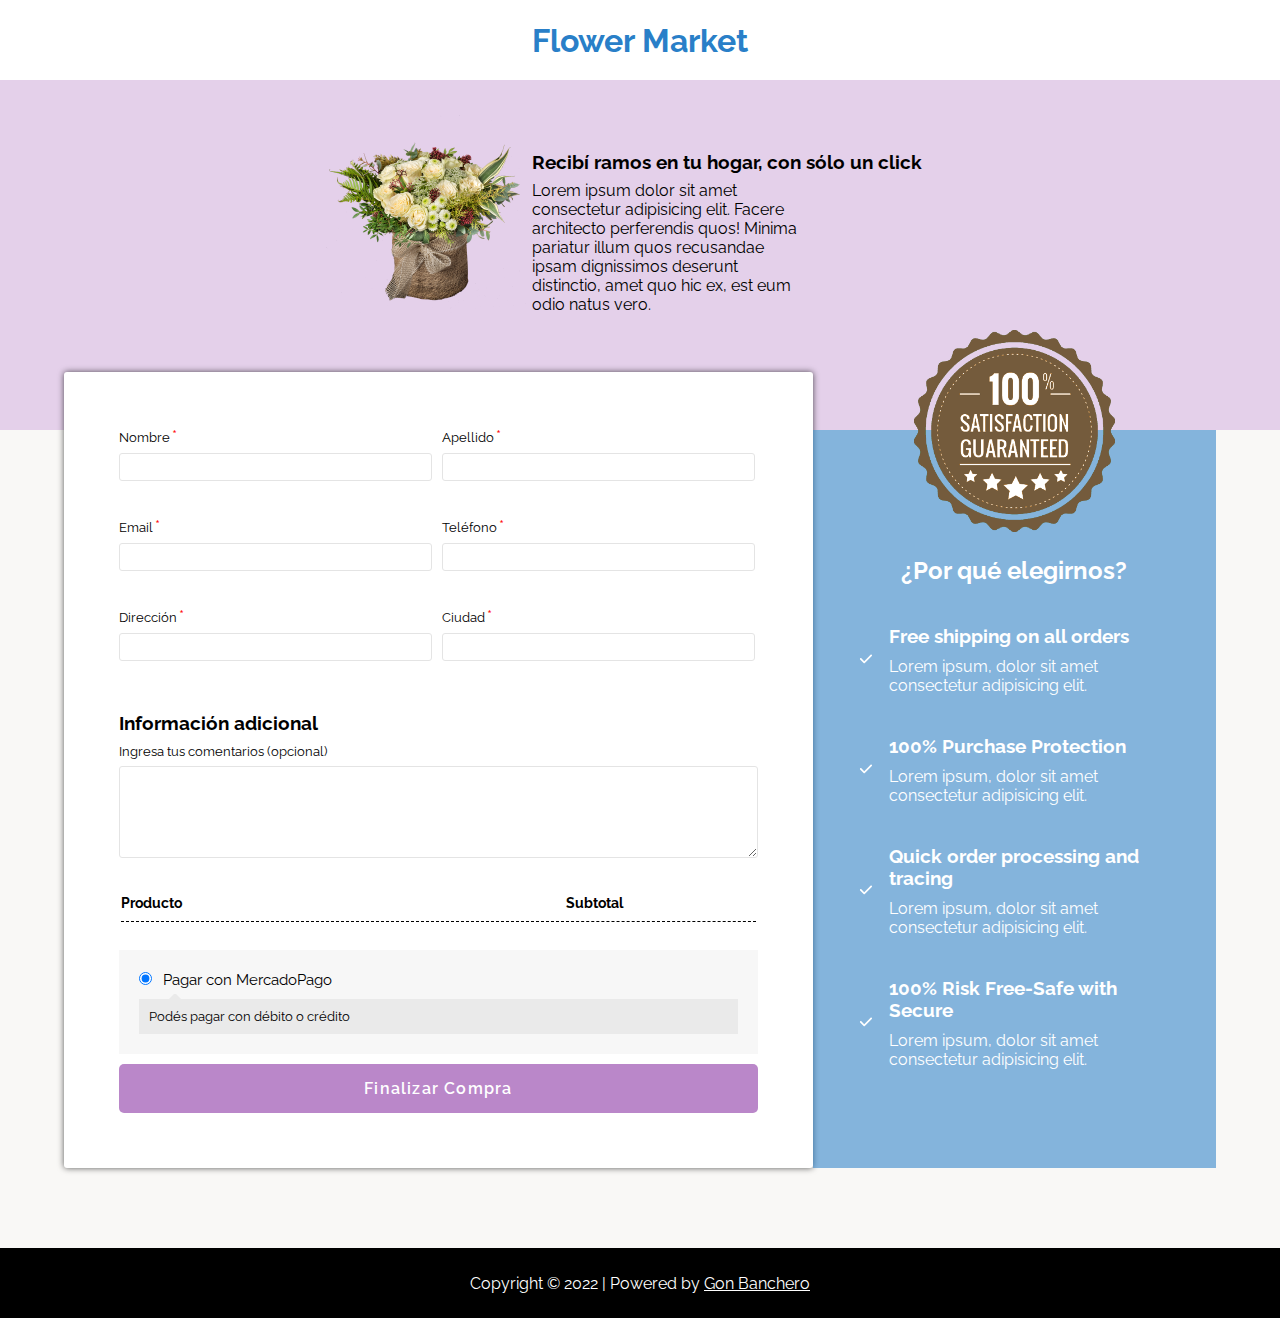
<file: checkout.html>
<!DOCTYPE html>
<html lang="en">

<head>
    <meta charset="UTF-8">
    <meta http-equiv="X-UA-Compatible" content="IE=edge">
    <meta name="viewport" content="width=device-width, initial-scale=1.0">
    <link rel="stylesheet" href="css/styles.css">
    <link rel="stylesheet" href="css/checkout.css">
    <link rel="stylesheet" href="css/checkout-mediaqueries.css">

    <title>Flower Market</title>
</head>

<body id="body-container">

    <!-- header section starts -->

    <header class="header-container">
        <div class="logo-container">
            <a href="./index.html">
                <h1>Flower Market</h1>
            </a>
        </div>

    </header>

    <!-- header section ends -->

    <!-- Checkout section starts-->

    <div class="main-background">
        <div class="checkout-header">
            <div class="checkout-header-left">
                <img src="assets/checkout-image.png" alt="" srcset="">
            </div>
            <div class="checkout-header-center">
                <h3>Recibí ramos en tu hogar, con sólo un click</h3>
                <p>Lorem ipsum dolor sit amet consectetur adipisicing elit. Facere architecto perferendis quos! Minima
                    pariatur illum quos recusandae ipsam dignissimos deserunt distinctio, amet quo hic ex, est eum odio
                    natus vero.</p>
            </div>

        </div>
    </div>

    <div class="checkout-background">
        <main class="checkout">
            <div class="checkout-form-main">

                <div class="checkout-form-container">

                    <div class="form-left">
                        <div class="checkout-form" id="checkout-form">
                            <label for="first-name-field" class="required">Nombre</label>
                            <input type="text" id="first-name-field">
                            <small>Hay un error</small>
                        </div>
                        <div class="checkout-form" id="checkout-form">
                            <label for="last-name-field" class="required">Apellido</label>
                            <input type="text" id="last-name-field">
                            <small>Hay un error</small>
                        </div>
                        <div class="checkout-form" id="checkout-form">
                            <label for=" email-field" class="required">Email</label>
                            <input type="email" id="email-field">
                            <small>Hay un error</small>
                        </div>
                        <div class="checkout-form" id="checkout-form">
                            <label for="phone-field" class="required">Teléfono</label>
                            <input type="text" id="phone-field">
                            <small>Hay un error</small>
                        </div>
                        <div class="checkout-form" id="checkout-form">
                            <label for="adress-field" class="required">Dirección</label>
                            <input type="text" id="adress-field">
                            <small>Hay un error</small>
                        </div>
                        <div class="checkout-form" id="checkout-form">
                            <label for="city-field" class="required">Ciudad</label>
                            <input type="text" id="city-field">
                            <small>Hay un error</small>
                        </div>
                    </div>

                </div>



                <div class="additional-info">
                    <h3>Información adicional</h3>
                    <label for="city-field">Ingresa tus comentarios (opcional)</label>
                    <textarea name="textarea" rows="5" cols="100%" id="additional-info"></textarea>
                </div>

                <div class="checkout-order">
                    <table class="checkout-products">
                        <thead>
                            <tr class="thead">
                                <th class="table-70">Producto</th>
                                <th class="table-30">Subtotal</th>
                            </tr>
                        </thead>
                        <tbody id="tbody-items">
                            <!-- Acá se renderizan los productos del carrito -->
                        </tbody>
                        <tfoot>
                            <tr class="subtotal" id="tfoot-subtotal">
                                <!-- Acá se imprime el subtotal -->
                            </tr>
                            <tr class="shipping-total" id="tfoot-shipping">
                                <!-- Acá se imprime el envio -->
                            </tr>
                            <tr class="order-total" id="order-total">
                                <!-- Acá se imprime el total -->
                            </tr>
                        </tfoot>

                    </table>

                    <div class="checkout-payment">
                        <div class="medio-de-pago">
                            <input type="radio" id="mercado-pago" checked>
                            <label>Pagar con MercadoPago</label>
                            <div class="checkout-payment-details">
                                <p>Podés pagar con débito o crédito</p>
                                <div class="flechita">
                                </div>
                            </div>
                        </div>
                        <!-- <div class="medio-de-pago">
                            <input type="radio" id="efectivo">
                            <label>Pagar en Efectivo</label>
                            <div class="checkout-payment-details">
                                <p>Podés pagar en efectivo o con tarjeta</p>
                                <div class="flechita">
                                </div>
                            </div>
                        </div> -->

                    </div>

                    <button class="finalizar-compra" id="finalizar-compra">Finalizar Compra</button>
                </div>
            </div>

            <div class="checkout-reviews">
                <div class="review-image">
                    <img src="assets/guarantee.png" alt="">
                </div>
                <h2>¿Por qué elegirnos? </h2>
                <div class="reasons">
                    <i><svg aria-hidden="true" focusable="false" data-prefix="fas" data-icon="check"
                            class="svg-inline--fa fa-check" role="img" xmlns="http://www.w3.org/2000/svg"
                            viewBox="0 0 512 512">
                            <path fill="currentColor"
                                d="M480 128c0 8.188-3.125 16.38-9.375 22.62l-256 256C208.4 412.9 200.2 416 192 416s-16.38-3.125-22.62-9.375l-128-128C35.13 272.4 32 264.2 32 256c0-18.28 14.95-32 32-32c8.188 0 16.38 3.125 22.62 9.375L192 338.8l233.4-233.4C431.6 99.13 439.8 96 448 96C465.1 96 480 109.7 480 128z">
                            </path>
                        </svg></i>
                    <div class="textos">
                        <h3>Free shipping on all orders

                        </h3>
                        <p>Lorem ipsum, dolor sit amet consectetur adipisicing elit. </p>
                    </div>

                </div>

                <div class="reasons">
                    <i><svg aria-hidden="true" focusable="false" data-prefix="fas" data-icon="check"
                            class="svg-inline--fa fa-check" role="img" xmlns="http://www.w3.org/2000/svg"
                            viewBox="0 0 512 512">
                            <path fill="currentColor"
                                d="M480 128c0 8.188-3.125 16.38-9.375 22.62l-256 256C208.4 412.9 200.2 416 192 416s-16.38-3.125-22.62-9.375l-128-128C35.13 272.4 32 264.2 32 256c0-18.28 14.95-32 32-32c8.188 0 16.38 3.125 22.62 9.375L192 338.8l233.4-233.4C431.6 99.13 439.8 96 448 96C465.1 96 480 109.7 480 128z">
                            </path>
                        </svg></i>
                    <div class="textos">
                        <h3>100% Purchase Protection

                        </h3>
                        <p>Lorem ipsum, dolor sit amet consectetur adipisicing elit. </p>
                    </div>

                </div>

                <div class="reasons">
                    <i><svg aria-hidden="true" focusable="false" data-prefix="fas" data-icon="check"
                            class="svg-inline--fa fa-check" role="img" xmlns="http://www.w3.org/2000/svg"
                            viewBox="0 0 512 512">
                            <path fill="currentColor"
                                d="M480 128c0 8.188-3.125 16.38-9.375 22.62l-256 256C208.4 412.9 200.2 416 192 416s-16.38-3.125-22.62-9.375l-128-128C35.13 272.4 32 264.2 32 256c0-18.28 14.95-32 32-32c8.188 0 16.38 3.125 22.62 9.375L192 338.8l233.4-233.4C431.6 99.13 439.8 96 448 96C465.1 96 480 109.7 480 128z">
                            </path>
                        </svg></i>
                    <div class="textos">
                        <h3>Quick order processing and tracing

                        </h3>
                        <p>Lorem ipsum, dolor sit amet consectetur adipisicing elit. </p>
                    </div>

                </div>


                <div class="reasons">
                    <i><svg aria-hidden="true" focusable="false" data-prefix="fas" data-icon="check"
                            class="svg-inline--fa fa-check" role="img" xmlns="http://www.w3.org/2000/svg"
                            viewBox="0 0 512 512">
                            <path fill="currentColor"
                                d="M480 128c0 8.188-3.125 16.38-9.375 22.62l-256 256C208.4 412.9 200.2 416 192 416s-16.38-3.125-22.62-9.375l-128-128C35.13 272.4 32 264.2 32 256c0-18.28 14.95-32 32-32c8.188 0 16.38 3.125 22.62 9.375L192 338.8l233.4-233.4C431.6 99.13 439.8 96 448 96C465.1 96 480 109.7 480 128z">
                            </path>
                        </svg></i>
                    <div class="textos">
                        <h3>100% Risk Free-Safe with Secure
                        </h3>
                        <p>Lorem ipsum, dolor sit amet consectetur adipisicing elit. </p>
                    </div>

                </div>

            </div>


    </div>
    </main>
    </div>

    <footer class="footer">
        <p>Copyright © 2022 | Powered by <a href="https://gonbanchero.com" target="_blank">Gon Banchero</a></p>
    </footer>




    <!-- Checkout section ends-->

    <script src="scripts/checkout.js" type="module"></script>
    <script src="scripts/products.js" type="module"></script>


</body>

</html>
</file>
<file: css/styles.css>
@import url('https://fonts.googleapis.com/css2?family=Raleway:ital,wght@0,400;0,700;1,400&display=swap');

:root {
	--primario: #297fc8;
	--secundario: #ba87c9;
	--textos: #030303;
	--lightgray: #f7f7f7;
	--error-color: #e74c3c;
	--success-color: #2ecc71;
}

* {
	margin: 0;
	padding: 0;
	box-sizing: border-box;
	outline: none;
	border: none;
	text-decoration: none;
	font-family: Raleway;
	position: relative;
}

/* ========== HEADER SECTION ========== */

.logo-container a {
	text-transform: none;
	color: var(--primario);
}

.header-container {
	display: flex;
	justify-content: space-around;
	align-items: center;
	margin: 0 auto;
	width: 70%;
	margin: 0 auto;
	height: 80px;
	padding: 20px 0px;
	background-color: white;
	transition: 0.6s;
}

.logo-container {
	color: var(--primario);
}

.navbar-container {
	position: relative;
}
.navbar-items {
	list-style: none;
	display: flex;
}

.navbar-items li {
	margin-right: 2rem;
	text-transform: uppercase;
}

.navbar-items li:last-of-type {
	margin-right: 0px;
}

.navbar-link {
	color: var(--textos);
	font-size: 15px;
}

.navbar-link:hover {
	color: var(--secundario);
}

.login-container {
	display: flex;
	justify-content: center;
	align-items: center;
	gap: 12px;
}
.login-button {
	color: var(--secundario);
	background-color: #fff;
	border: 1px solid var(--secundario);
	padding: 12px 20px;
	border-radius: 5px;
	cursor: pointer;
	font-size: 14px;
}

.login-button:hover {
	background-color: var(--secundario);
	color: #fff;
}

.signup-button {
	background-color: var(--secundario);
	color: #fff;
	border: 1px solid var(--secundario);
	padding: 12px 20px;
	border-radius: 5px;
	cursor: pointer;
	font-size: 14px;
}

.signup-button:hover {
	background-color: #b470c9;
}

.cart-button {
	position: relative;
}

.cart-button img {
	width: 25px;
	cursor: pointer;
}

.notification {
	position: absolute;
	background-color: var(--secundario);
	color: #fff;
	font-size: 12px;
	padding: 2px 7px;
	border-radius: 50px;
	left: 20px;
	top: 20px;
}

/* ========== MODAL CARRITO ========== */

.offcanvas {
	position: absolute;
	z-index: 2000;
	width: 500px;
	height: 100vh;
	background-color: #fff;
	border-radius: 10px 0px 0px 10px;
	right: 0;
	top: 0;
	-webkit-animation: slide-in-right 0.5s cubic-bezier(0.25, 0.46, 0.45, 0.94)
		both;
	animation: slide-in-right 0.5s cubic-bezier(0.25, 0.46, 0.45, 0.94) both;
	overflow: scroll;
}

@-webkit-keyframes slide-in-right {
	0% {
		-webkit-transform: translateX(1000px);
		transform: translateX(1000px);
		opacity: 0;
	}
	100% {
		-webkit-transform: translateX(0);
		transform: translateX(0);
		opacity: 1;
	}
}
@keyframes slide-in-right {
	0% {
		-webkit-transform: translateX(1000px);
		transform: translateX(1000px);
		opacity: 0;
	}
	100% {
		-webkit-transform: translateX(0);
		transform: translateX(0);
		opacity: 1;
	}
}

.offcanvas-header {
	display: flex;
	background-color: var(--secundario);
	padding: 10px 20px;
	justify-content: space-between;
	align-items: center;
	width: 100%;
}

.offcanvas-header h5 {
	width: 50%;
	font-size: 1.1rem;
	color: #fff;
	font-weight: 400;
}

.offcanvas-header .close-modal {
	text-align: right;
	width: 50%;
}
.offcanvas-header .close-modal button {
	border: 1px solid #fff;
	padding: 5px 9px;
	border-radius: 100px;
	background-color: transparent;
	color: #fff;
	font-size: 1rem;
	cursor: pointer;
}

.cart-list-headers {
	display: flex;
	flex-direction: row;
	justify-content: space-between;
	align-items: center;
	padding: 15px 20px;
	border-bottom: 1px solid var(--secundario);
}

.noproducts-notification {
	padding: 10px 10px;
	border: 1px solid var(--secundario);
	border-radius: 10px;
	width: 80%;
	margin: 25px auto;
}

.noproducts-notification p {
	text-align: center;
}

.close-button {
	position: absolute;
	right: 10px;
	top: 10px;
	cursor: pointer;
}

.cart-modal-products {
	display: flex;
	flex-direction: column;
	justify-content: space-between;
	align-items: center;
}

.product {
	display: flex;
	justify-content: space-between;
	align-items: center;
	width: 100%;
	padding: 10px 0px;
	border-bottom: 1px solid var(--lightgray);
}

.cart-title {
	max-width: 88px;
	padding-left: 20px;
}

.cart-quantity {
	display: flex;
	justify-content: space-between;
	align-items: center;
	gap: 10px;
}

.cart-quantity .sumar {
	color: red;
	font-weight: 400;
	font-size: 20px;
	cursor: pointer;
}

.cart-quantity .restar {
	color: red;
	font-weight: 400;
	font-size: 20px;
	cursor: pointer;
}

.cart-delete {
	padding-right: 20px;
}

.cart-list-headers h2 {
	font-size: 1rem;
}

.total-cart {
	padding: 0px 20px 20px 20px;
	border-bottom: 1px solid var(--secundario);
}

.total-sum {
	margin-top: 15px;
	text-align: right;
}

.shipping-text {
	margin-top: 20px;
	text-align: right;
	font-weight: 700;
}

.total-sum span {
	font-weight: 700;
}

.shipping-rate {
	position: relative;
	width: 100%;
	padding: 20px 20px 0px 20px;
	margin: 0 auto;
}

.shipping-rate p {
	font-size: 1rem;
	padding-bottom: 20px;
}

.shipping-rate p span {
	color: var(--secundario);
}

.form-calcular {
	width: 100%;
	max-width: 100%;
}

.form-calcular input[type='text'] {
	border: 0;
	border-radius: 50px;
	font-size: 14px;
	padding: 10px 20px;
	width: 100%;
	background-color: var(--lightgray);
	color: black;
}

.form-calcular button {
	position: absolute;
	top: 0;
	right: 0;
	background-color: var(--primario);
	color: #ffffff;
	border-radius: 0 50px 50px 0;
	border: 0;
	padding: 10px 30px;
	text-transform: uppercase;
	font-size: 14px;
	cursor: pointer;
}

.form-calcular button:hover {
	opacity: 0.8;
}

.takeaway {
	padding: 20px 20px;
	border-bottom: 1px solid var(--secundario);
}

.tarjeta-takeaway {
	margin-top: 20px;
	display: flex;
	flex-direction: row;
	justify-content: center;
	align-items: center;
	gap: 30px;
	padding: 20px 30px;
	border: 1px solid #e0e0e0;
	border-radius: 10px;
}

.tarjeta-takeaway-check {
	margin-top: 20px;
	display: flex;
	flex-direction: row;
	justify-content: center;
	align-items: center;
	gap: 30px;
	padding: 20px 30px;
	border: 1px solid var(--secundario);
	border-radius: 10px;
}

.tarjeta-takeaway h3 {
	color: var(--secundario);
}

.tarjeta-takeaway-check h3 {
	color: var(--secundario);
}

.total-final {
	display: flex;
	flex-direction: row;
	justify-content: space-between;
	align-items: center;
	padding: 20px 20px;
}

.total-final h2 {
	color: var(--primario);
}

.iniciar-compra {
	padding: 20px 20px;
	display: flex;
	justify-content: center;
	flex-direction: column;
	align-items: center;
}

.iniciar-compra p {
	padding-top: 10px;
	font-size: 0.8rem;
	cursor: pointer;
}
.iniciar-compra button {
	padding: 10px 25px;
	color: #fff;
	background-color: var(--primario);
	border-radius: 10px;
	font-size: 1.2rem;
	margin: 0 auto;
	cursor: pointer;
}

.iniciar-compra button:hover {
	opacity: 0.8;
}

/* ========== WELCOME SECTION ========== */

.welcome {
	display: flex;
	margin: 0 auto;
	width: 100%;
	background-image: url(../assets/flores-background.jpg);
	min-height: 600px;
	background-position: center;
	background-repeat: no-repeat;
	background-size: cover;
}

.welcome-info {
	width: 100%;
	display: flex;
	justify-content: center;
	align-items: center;
	flex-direction: column;
}

.welcome-info h1 {
	font-size: 2.5rem;
	font-weight: 400;
	color: var(--primario);
}

.welcome-info h2 {
	margin-top: 1rem;
	font-size: 1.4rem;
	font-weight: 400;
	color: var(--primario);
}

.welcome-info a {
	background-color: var(--secundario);
	color: #fff;
	font-size: 1.2rem;
	padding: 10px 20px;
	border-radius: 5px;
	cursor: pointer;
	margin-top: 30px;
}

.welcome-info a:hover {
	background-color: #b470c9;
}

/* ========== FILTER SECTION ========== */

.filter {
	display: flex;
	flex-direction: column;
	align-items: center;
	width: 70%;
	margin: 0 auto;
	padding-top: 3rem;
	justify-content: center;
}

.product-title {
	font-size: 2rem;
}

.product-title span {
	color: var(--primario);
}

.product-filter {
	margin-top: 2.5rem;
	display: flex;
	gap: 2rem;
}

.filter-item {
	display: flex;
	align-items: center;
	justify-content: center;
	flex-direction: column;
}

.filter-item img {
	width: 70px;
	border: 1px solid #757575;
	border-radius: 50px;
	padding: 12px;
	cursor: pointer;
}

.filter-item p {
	margin-top: 10px;
	color: var(--textos);
	cursor: pointer;
}

/* ========== PRODUCTS SECTION ========== */

.products {
	display: flex;
	justify-content: center;
	margin: 0 auto;
	padding-top: 2rem;
	padding-bottom: 2rem;
	width: 90%;
	flex-wrap: wrap;
}

.products-card {
	border: 1px solid var(--textos);
	padding: 1rem 0rem;
	border-radius: 5px;
	display: flex;
	flex-direction: column;
	align-items: center;
	justify-content: center;
	margin: 1rem;
	max-width: 350px;
	min-width: 250px;
	position: relative;
}

.products-card-title {
	font-size: 1.5rem;
	font-weight: 400;
	text-transform: capitalize;
}

.products-category {
	font-size: 0.7rem;
	color: var(--primario);
	text-transform: capitalize;
	/* position: absolute;
	top: -15px;
	left: -30px;
	height: 0;
	border: 25px solid transparent;
	border-bottom: 25px solid var(--secundario);
	line-height: 23px;
	transform: rotate(-45deg); */
}

.products-card-img {
	max-width: 120px;
	margin: 20px 0px;
}

.products-card-price {
	font-size: 1.1rem;
	font-weight: 400;
}

.products-input-container {
	display: flex;
	justify-content: center;
	align-items: center;
	padding: 10px 0px;
	max-width: 150px;
}

.products-input-container h3 {
	font-size: 0.8rem;
	font-weight: 400;
	letter-spacing: 1px;
}

.products-inputBox {
	background-color: var(--lightgray);
	border: 1px solid lightgray;
	border-radius: 5px;
	padding: 0px 0px;
	width: 30%;
	font-size: 0.8rem;
	margin: 0rem 1rem;
	text-align: center;
}

.products-btn {
	background-color: var(--secundario);
	color: #fff;
	width: 70%;
	padding: 10px 20px;
	border-radius: 5px;
	font-size: 1rem;
	cursor: pointer;
}

/* ========== HOW IT WORKS SECTION ========== */

.how-it-works {
	background-image: url(../assets/florista-background.jpg);
	width: 100%;
	min-height: 500px;
	background-position: center;
	background-size: cover;
	position: relative;
}

.how-it-works::after {
	content: ' ';
	position: absolute;
	top: 0;
	left: 0;
	width: 100%;
	height: 100%;
	background-color: rgba(0, 0, 0, 0.6);
}

.how-it-works-info {
	width: 100%;
	margin: 0 auto;
	display: flex;
	justify-content: center;
	align-items: center;
	flex-direction: column;
	padding: 3rem 0rem;
}

.how-it-works-info h2 {
	color: var(--primario);
	z-index: 1;
	font-size: 2.5rem;
	padding: 30px 0px;
}

.how-it-works-items {
	display: flex;
	justify-content: center;
	align-items: center;
	width: 70%;
	margin-top: 30px;
	gap: 15px;
}

.how-it-works-item {
	display: flex;
	align-items: center;
	justify-content: center;
	flex-direction: column;
	max-width: 35%;
	text-align: center;
	gap: 15px;
	color: #fff;
	z-index: 1;
	padding: 0px 15px;
}

.how-it-works-item h3 {
	text-transform: uppercase;
	font-size: 1rem;
	font-weight: 700;
	text-shadow: 1px 1px 2px #000000;
}

.how-it-works-item p {
	text-shadow: 1px 1px 2px #000000;
}

/* ========== FOOTER SECTION ========== */

.contact-section {
	display: flex;
	justify-content: center;
	align-items: center;
	flex-direction: column;
	padding: 40px 0px;
}

.contact-section h3 {
	font-size: 1.7rem;
	color: var(--primario);
}

.contact {
	width: 80%;
	margin: 0 auto;
	display: flex;
	justify-content: center;
	align-items: center;
	gap: 15px;
	padding: 30px 0px;
}

.footer-form {
	max-width: 40%;
	background-color: #f0f0f0;
	padding: 30px;
}

.button-submit {
	padding: 10px 30px;
	background-color: var(--secundario);
	color: white;
	border-radius: 7px;
	margin-top: 20px;
}

.contact-form {
	border-radius: 5px;
}

.contact-form input[type='text'],
[type='email'] {
	width: 100%;
	padding: 15px 20px;
	border: 1px solid var(--lightgray);
	border-radius: 5px;
	margin-top: 15px;
	color: var(--textos);
}

.contact-form textarea {
	width: 100%;
	padding: 20px;
	border: 1px solid var(--lightgray);
	border-radius: 5px;
	color: var(--textos);
	margin-top: 15px;
}

.stop-scrolling {
	height: 100%;
	overflow: hidden;
}

.display-none {
	display: none;
}

.footer {
	width: 100%;
	background-color: #000000;
	min-height: 70px;
	display: flex;
	justify-content: center;
	align-items: center;
	flex-wrap: wrap;
	margin-bottom: 75px;
}

.footer-map {
	width: 40%;
}

.footer p {
	color: white;
}

.footer a {
	color: white;
	text-decoration: underline;
}

.footer-form small {
	visibility: hidden;
}

.contact-form.success input {
	border-color: var(--success-color);
}

.contact-form.success textarea {
	border-color: var(--success-color);
}

.contact-form.error input {
	border-color: var(--error-color);
}

.contact-form.error textarea {
	border-color: var(--error-color);
}

.contact-form small {
	color: var(--error-color);
	/* position: absolute; */
	bottom: 0;
	left: 0;
	visibility: hidden;
}

.contact-form.error small {
	visibility: visible;
}

.small {
	font-size: 15px;
	padding: 0px 20px;
	color: var(--success-color);
}

/* COUNTDOWN */
.countdown {
	position: fixed;
	bottom: 0;
	z-index: 1999;
	width: 100%;
	background-color: var(--secundario);
	display: flex;
	justify-content: center;
	align-items: center;
	padding: 10px 0px;
	gap: 20px;
	visibility: hidden;
}

.countdown ul {
	display: flex;
	list-style: none;
	gap: 20px;
}

.countdown li {
	display: flex;
	flex-direction: column;
	justify-content: center;
	align-items: center;
	background-color: #e0e0e0;
	padding: 8px;
	border-radius: 7px;
	font-size: 14px;
}

.countdown span {
	font-size: 20px;
}
</file>
<file: css/checkout.css>
:root {
	--primario: #297fc8;
	--secundario: #ba87c9;
	--textos: #030303;
	--lightgray: #f7f7f7;
	--error-color: #e74c3c;
	--success-color: #2ecc71;
}

.main-background {
	background-color: #ba87c963;
}

.checkout-header {
	width: 70%;
	margin: 0 auto;
	display: flex;
	justify-content: center;
	align-items: center;
	height: 350px;
	padding-bottom: 80px;
}

.checkout-header-left {
	width: 20%;
	text-align: center;
}

.checkout-header-left img {
	width: 200px;
}

.checkout-header-center {
	width: 50%;
	padding: 4% 3% 0% 3%;
}
.checkout-header-center p {
	padding-top: 2%;
	padding-right: 30%;
}

.checkout-background {
	background-color: #f9f8f6;
	height: auto;
	padding-bottom: 80px;
}
.checkout {
	width: 80%;
	margin: 0 auto;
	display: flex;
}

.checkout-form-main {
	width: 65%;
	background-color: white;
	margin-top: -5%;
	border-radius: 3px;
	box-shadow: 0px 0px 6px 0px rgba(0, 0, 0, 0.65);
	-webkit-box-shadow: 0px 0px 6px 0px rgba(0, 0, 0, 0.65);
	-moz-box-shadow: 0px 0px 6px 0px rgba(0, 0, 0, 0.65);
	padding: 55px;
}

.checkout-form-container {
	display: flex;
	gap: 20px;
}

.checkout-reviews {
	width: 35%;
	background-color: #297ec88f;
}

.form-left {
	width: 100%;
	display: flex;
	flex-wrap: wrap;
	gap: 10px;
}

label {
	display: block;
	font-size: 13px;
}

.checkout-form {
	width: 49%;
}

.checkout-form input[type='text'] {
	background-color: #ba87c9;
	display: block;
	width: 100%;
	padding: 5px;
	border-radius: 3px;
	border: 1px solid #e4e4e4;
	margin: 7px 0px;
	background-color: white;
}

.checkout-form input[type='email'] {
	background-color: #ba87c9;
	display: block;
	width: 100%;
	padding: 5px;
	border-radius: 3px;
	border: 1px solid #e4e4e4;
	margin: 7px 0px;
	background-color: white;
}

.checkout-form.success input {
	border-color: var(--success-color);
}

.checkout-form.error input {
	border-color: var(--error-color);
}

.checkout-form small {
	color: var(--error-color);
	/* position: absolute; */
	bottom: 0;
	left: 0;
	visibility: hidden;
}

.checkout-form.error small {
	visibility: visible;
	margin-top: -10px;
}

.additional-info input[type='text'],
textarea {
	background-color: #ba87c9;
	display: block;
	width: 100%;
	padding: 5px;
	border-radius: 3px;
	border: 1px solid #e4e4e4;
	margin: 7px 0px;
	background-color: white;
}

.required::after {
	content: '*';
	color: red;
	font-size: 16px;
	padding-left: 2px;
}

.additional-info h3 {
	margin: 25px 0px 10px 0px;
}

.checkout-order {
	margin-top: 25px;
}

.checkout-products {
	width: 100%;
	text-align: left;
	font-size: 14px;
}

.thead th {
	border-bottom: 1px dashed black;
	padding: 10px 0px;
}

.cart-item td {
	border-bottom: 1px dashed black;
	padding: 10px 0px;
}

td {
	padding: 5px 0px;
}

.order-total th,
.order-total td {
	border-top: 1px dashed black;
	padding: 10px 0px;
}

.table-70 {
	width: 70%;
}

.table-30 {
	width: 30%;
}

.checkout-payment {
	background-color: #f7f7f7;
	padding: 20px;
	margin-top: 20px;
}

.checkout-payment label {
	display: inline;
	padding-left: 7px;
	font-size: 15px;
}

.checkout-payment-details {
	margin-top: 10px;
	background-color: #eaeaea;
	padding: 10px;
	font-size: 13px;
	position: relative;
}

.flechita {
	width: 12px;
	height: 9px;
	position: absolute;
	top: -9px;
	left: 30px;
	border-left: 5px solid transparent;
	border-right: 5px solid transparent;
	border-bottom: 5px solid #eaeaea;
}

/* .medio-de-pago:last-child {
	margin-top: 25px;
} */

.finalizar-compra {
	margin-top: 10px;
	width: 100%;
	background-color: var(--secundario);
	padding: 15px;
	color: white;
	font-size: 16px;
	font-weight: 600;
	letter-spacing: 1.2px;
	border-radius: 5px;
}

.finalizar-compra:hover {
	background-color: var(--primario);
}

.review-image {
	text-align: center;
	margin-top: -100px;
}

.review-image img {
	width: 50%;
}

.checkout-reviews h2 {
	text-align: center;
	color: white;
	padding: 20px 0px;
}

.reasons {
	padding: 20px 40px 20px 30px;
	display: flex;
	justify-content: center;
	align-items: center;
}
.reasons i {
	width: 20%;
	text-align: center;
}
.reasons i svg {
	width: 30%;
	color: white;
}

.reasons h3,
.reasons p {
	color: white;
}

.reasons .textos {
	text-align: left;
}

.reasons .textos h3 {
	padding-bottom: 10px;
}

.footer {
	margin-bottom: 0;
}
</file>
<file: css/checkout-mediaqueries.css>
@media (min-width: 1025px) and (max-width: 1300px) {
	.checkout {
		width: 90%;
	}
}

@media (min-width: 769px) and (max-width: 1024px) {
	.checkout-header {
		width: 90%;
		justify-content: space-evenly;
	}

	.checkout-header-center {
		width: 50%;
		padding: 4% 0% 0% 0%;
	}

	.checkout-header-center p {
		padding-right: 10%;
	}

	.checkout {
		width: 90%;
		flex-wrap: wrap;
	}

	.checkout-form-main {
		width: 100%;
	}

	.checkout-form {
		width: 100%;
	}

	.checkout-reviews {
		width: 100%;
		padding: 60px 0px;
	}

	.checkout-reviews h2 {
		font-size: 2rem;
	}

	.review-image {
		width: 100%;
		margin-top: 0px;
	}

	.review-image img {
		width: 30%;
	}

	.reasons {
		padding: 20px 60px;
	}

	.reasons .textos {
		padding: 0px 100px 0px 0px;
	}
}

@media (min-width: 481px) and (max-width: 768px) {
	.checkout-header {
		width: 100%;
		justify-content: center;
		align-items: center;
		flex-direction: column;
		height: auto;
	}

	.checkout-header-left {
		width: 80%;
	}

	.checkout-header-left img {
		text-align: center;
	}

	.checkout-header-center {
		width: 80%;
	}

	.checkout-header-center p {
		text-align: center;
		padding: 5% 5%;
	}

	.checkout-header-center h3 {
		text-align: center;
	}

	.checkout {
		width: 90%;
		flex-wrap: wrap;
	}

	.checkout-form {
		width: 100%;
	}

	.checkout-form-main {
		width: 100%;
	}

	.checkout-reviews {
		width: 100%;
		padding: 60px 0px;
	}

	.checkout-reviews h2 {
		font-size: 1.5rem;
	}

	.review-image {
		width: 100%;
		margin-top: 0px;
	}

	.review-image img {
		width: 30%;
	}

	.reasons {
		padding: 20px 60px;
	}
}

@media (min-width: 320px) and (max-width: 480px) {
	.checkout-header {
		width: 100%;
		justify-content: center;
		align-items: center;
		flex-direction: column;
		height: auto;
	}

	.checkout-header-left {
		width: 90%;
	}

	.checkout-header-left img {
		text-align: center;
	}

	.checkout-header-center {
		width: 90%;
	}

	.checkout-header-center p {
		text-align: center;
		padding: 5% 0%;
	}

	.checkout-header-center h3 {
		text-align: center;
	}

	.checkout {
		width: 90%;
		flex-wrap: wrap;
	}

	.checkout-form {
		width: 100%;
	}

	.checkout-form-main {
		width: 100%;
		padding: 20px;
	}

	.checkout-form input[type='text'] {
		width: 100%;
	}

	.checkout-reviews {
		width: 100%;
		padding: 60px 0px;
	}

	.checkout-reviews h2 {
		font-size: 1.5rem;
	}

	.review-image {
		width: 100%;
		margin-top: 0px;
	}

	.review-image img {
		width: 30%;
	}

	.reasons {
		padding: 20px 60px;
	}
}
</file>
